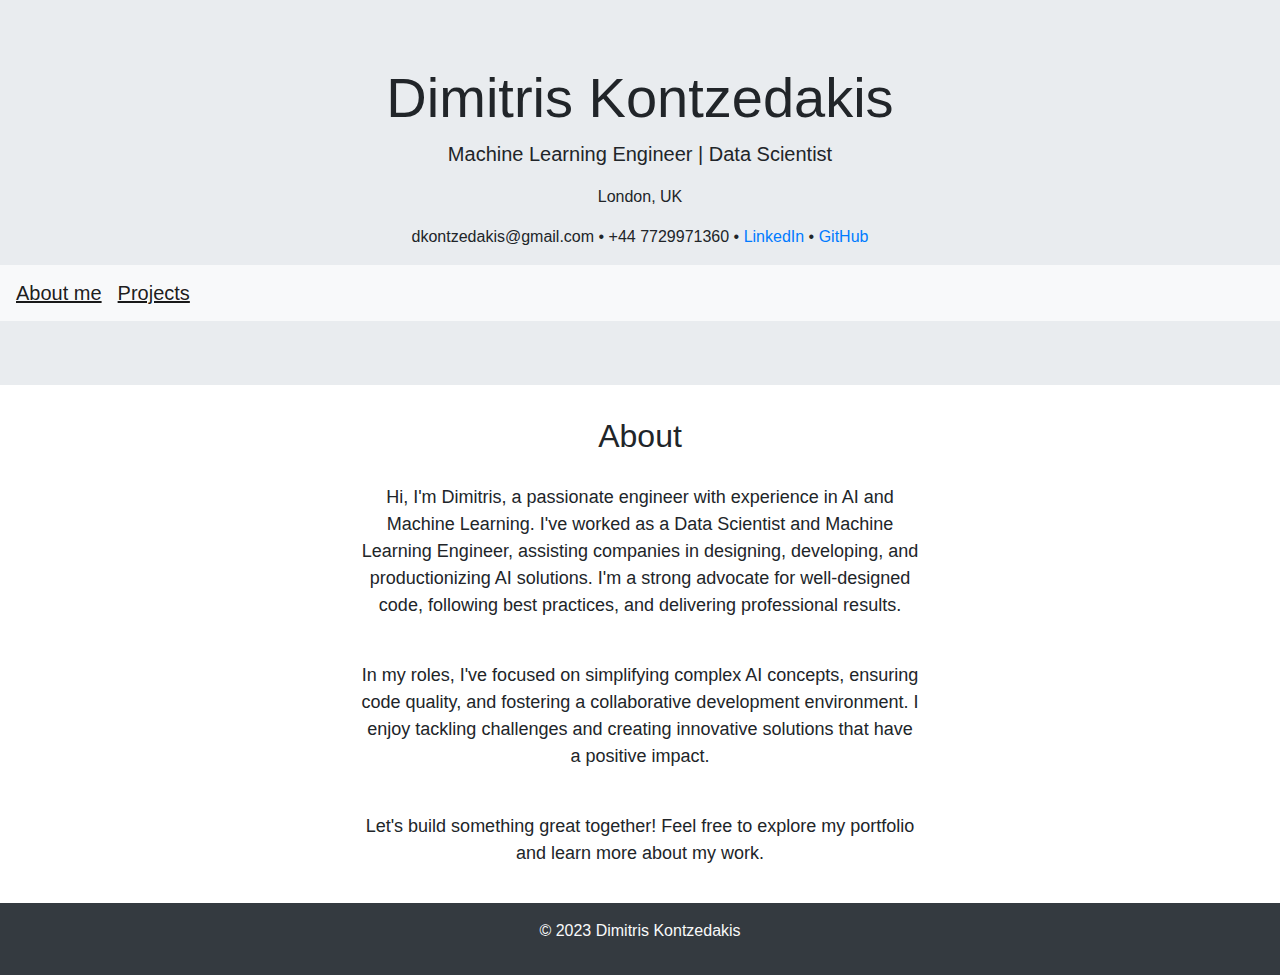
<file: index.html>
<!DOCTYPE html>
<html lang="en">
<head>
    <meta charset="UTF-8">
    <meta name="viewport" content="width=device-width, initial-scale=1.0">
    <title>Dimitris Kontzedakis - Portfolio</title>

    <!-- Add your custom CSS styles here -->
    <link rel="stylesheet" href="styles.css">

    <!-- Add any external CSS libraries or fonts if needed -->
    <link rel="stylesheet" href="https://maxcdn.bootstrapcdn.com/bootstrap/4.5.2/css/bootstrap.min.css">
    <style>
    body {
      font-family: 'Arial', sans-serif;
      text-align: center;
    }

    section {
      max-width: 600px;
      margin: 0 auto;
      padding: 20px;
      font-size: 18px;
    }
  </style>
</head>
<body>


<!-- Header Section -->
<header class="jumbotron jumbotron-fluid text-center">
    <div class="container">
        <h1 class="display-4">Dimitris Kontzedakis</h1>
        <p class="lead">Machine Learning Engineer | Data Scientist</p>
        <p>London, UK</p>
        <p>dkontzedakis@gmail.com • +44 7729971360 • <a href="https://www.linkedin.com/in/dimitris-kontzedakis/">LinkedIn</a>
            • <a href="https://github.com/jimkon">GitHub</a></p>
        <!-- Add a brief introduction or tagline -->
    </div>
    <!-- Navigation Bar -->
    <nav class="navbar navbar-expand-lg navbar-light bg-light">
        <a class="navbar-brand" href="index.html"><u>About me</u></a>
        <a class="navbar-brand" href="projects.html"><u>Projects</u></a>
<!--        <a class="navbar-brand" href="cv/CV.html"><u>CV</u></a>-->

        <button class="navbar-toggler" type="button" data-toggle="collapse" data-target="#navbarNav"
                aria-controls="navbarNav" aria-expanded="false" aria-label="Toggle navigation">
            <span class="navbar-toggler-icon"></span>
        </button>
    </nav>
</header>


<div>
    <h2>About</h2>
    <section>
    <p>
      Hi, I'm Dimitris, a passionate engineer with experience in AI and Machine Learning. I've worked as a Data Scientist and Machine Learning Engineer, assisting companies in designing, developing, and productionizing AI solutions. I'm a strong advocate for well-designed code, following best practices, and delivering professional results.
    </p>
        <br>

    <p>
      In my roles, I've focused on simplifying complex AI concepts, ensuring code quality, and fostering a collaborative development environment. I enjoy tackling challenges and creating innovative solutions that have a positive impact.
    </p>
        <br>
    <p>
      Let's build something great together! Feel free to explore my portfolio and learn more about my work.
    </p>
  </section>
</div>
<!--    &lt;!&ndash; Portfolio Tab &ndash;&gt;-->
<!--    <div id="portfolio" class="tab-pane">-->
<!--        <section class="py-5">-->
<!--            <div class="container">-->
<!--                <h2 class="text-center">Portfolio</h2>-->
<!--                &lt;!&ndash; Add your portfolio items, projects, or works here &ndash;&gt;-->
<!--            </div>-->
<!--        </section>-->
<!--    </div>-->

<!--    &lt;!&ndash; Resume Tab &ndash;&gt;-->
<!--    <div id="resume" class="tab-pane">-->
<!--        <section class="py-5">-->
<!--            <div class="container">-->
<!--                <h2 class="text-center">Resume</h2>-->
<!--                &lt;!&ndash; Add your resume content here &ndash;&gt;-->
<!--            </div>-->
<!--        </section>-->
<!--    </div>-->


<!-- Footer Section -->
<footer class="bg-dark text-light text-center py-3">
    <div class="container">
        <p>&copy; 2023 Dimitris Kontzedakis</p>
        <!-- Add your contact information, social media links, and any additional content -->
    </div>
</footer>

<!-- Add your JavaScript scripts or external libraries here -->
<script src="https://code.jquery.com/jquery-3.5.1.slim.min.js"></script>
<script src="https://cdn.jsdelivr.net/npm/@popperjs/core@2.9.3/dist/umd/popper.min.js"></script>
<script src="https://stackpath.bootstrapcdn.com/bootstrap/4.5.2/js/bootstrap.min.js"></script>
</body>
</html>
</file>
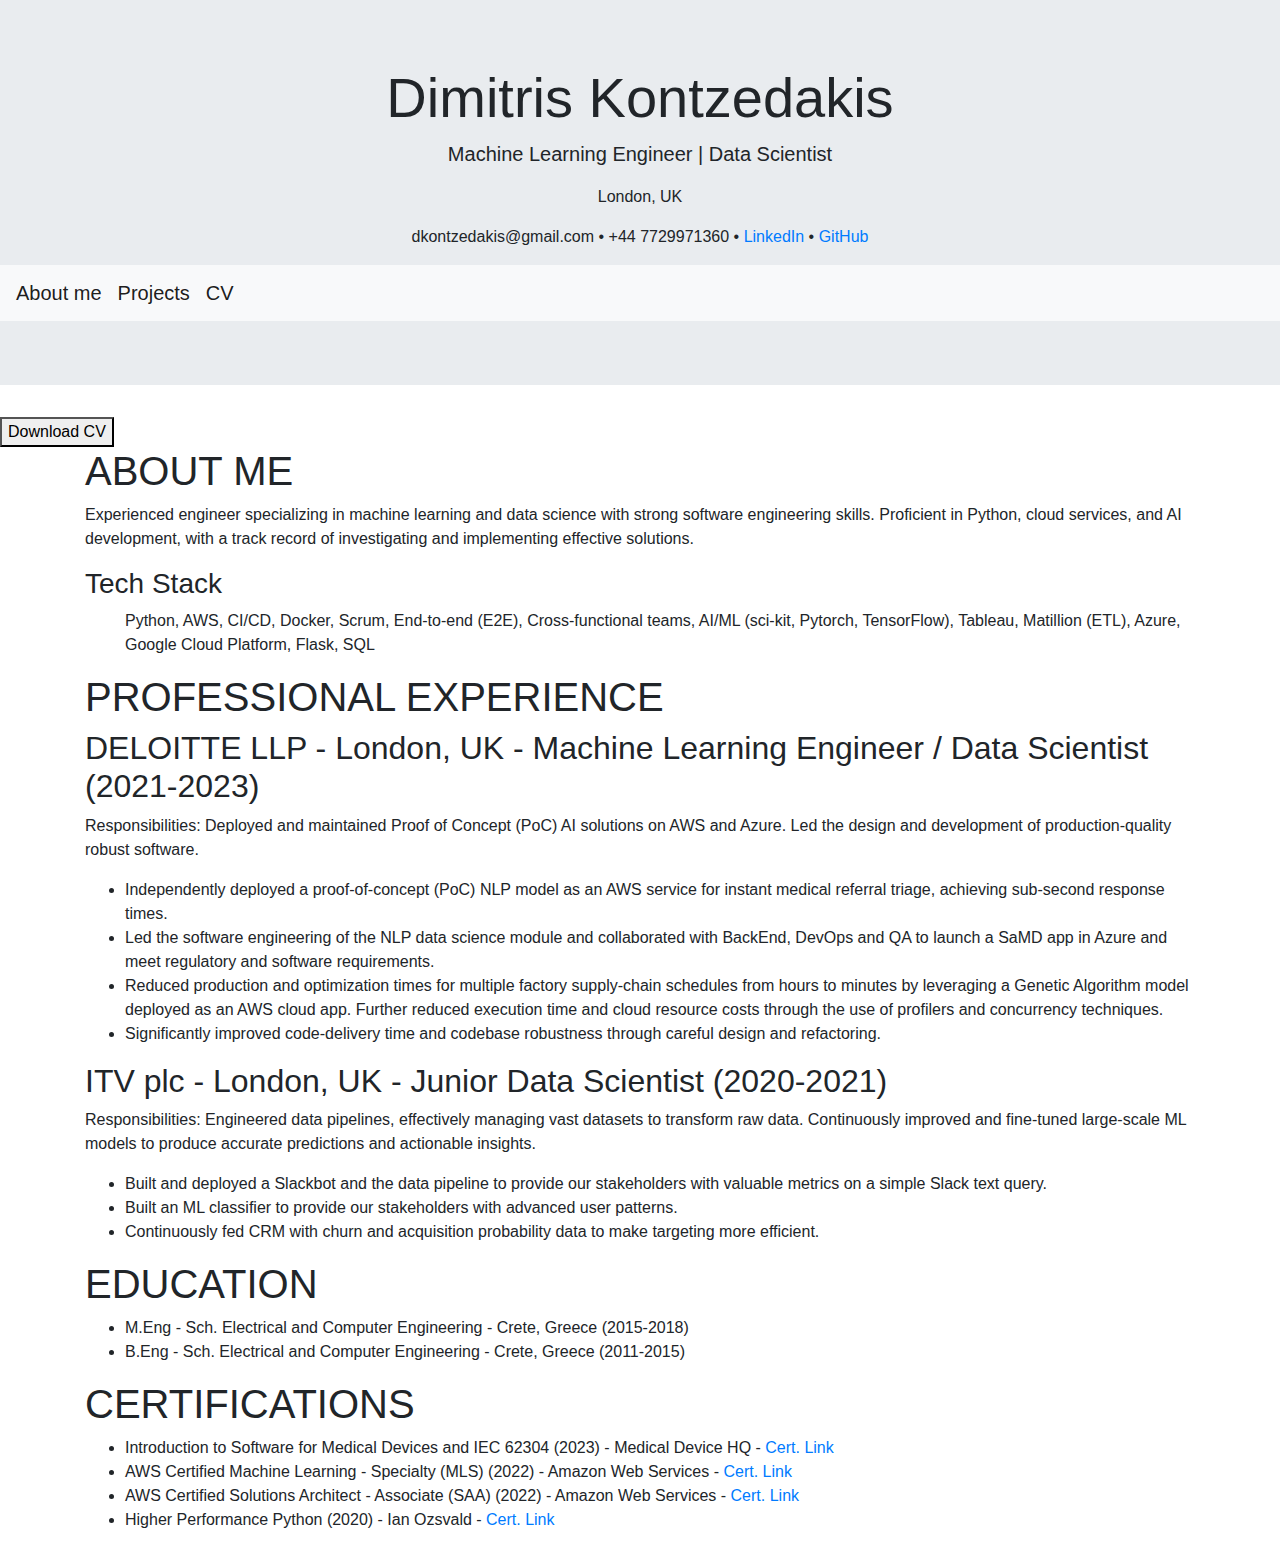
<file: cv/CV.html>
<!DOCTYPE html>
<html lang="en">
<head>
    <meta charset="UTF-8">
    <meta name="viewport" content="width=device-width, initial-scale=1.0">
    <title>Dimitrios Kontzedakis - CV</title>


    <!-- Add any external CSS libraries or fonts if needed -->
    <link rel="stylesheet" href="https://maxcdn.bootstrapcdn.com/bootstrap/4.5.2/css/bootstrap.min.css">
    <link rel="stylesheet" href="../styles.css">
    <link rel="stylesheet" href="../cv/styles.css">

</head>
<body>

<header class="jumbotron jumbotron-fluid text-center">
    <div class="container">
        <h1 class="display-4">Dimitris Kontzedakis</h1>
        <p class="lead">Machine Learning Engineer | Data Scientist</p>
        <p>London, UK</p>
        <p>dkontzedakis@gmail.com • +44 7729971360 • <a href="https://www.linkedin.com/in/dimitris-kontzedakis/">LinkedIn</a>
            • <a href="https://github.com/jimkon">GitHub</a></p>
        <!-- Add a brief introduction or tagline -->
    </div>
    <!-- Navigation Bar -->
    <nav class="navbar navbar-expand-lg navbar-light bg-light">
        <a class="navbar-brand" href="../index.html">About me</a>
        <a class="navbar-brand" href="../projects.html">Projects</a>
        <a class="navbar-brand" href="CV.html">CV</a>

        <button class="navbar-toggler" type="button" data-toggle="collapse" data-target="#navbarNav"
                aria-controls="navbarNav" aria-expanded="false" aria-label="Toggle navigation">
            <span class="navbar-toggler-icon"></span>
        </button>
    </nav>
</header>
<button onclick="downloadCV()">Download CV</button>

<!-- Add this script at the end of your body or in the head of your HTML -->
<script>
    function downloadCV() {
        // Replace 'path/to/your/cv.pdf' with the actual path to your CV file
        var downloadLink = document.createElement("a");
        downloadLink.href = "path/to/your/cv.pdf";
        downloadLink.download = "Dimitrios_Kontzedakis_CV.pdf";
        document.body.appendChild(downloadLink);
        downloadLink.click();
        document.body.removeChild(downloadLink);
    }
</script>

<div class="container">
    <div class="aboutme">
        <h1>ABOUT ME</h1>
        <p>
            Experienced engineer specializing in machine learning and data science with strong software engineering
            skills. Proficient in Python, cloud services, and AI development, with a track record of investigating and
            implementing effective solutions.
        </p>
        <h3>Tech Stack</h3>
        <ul>
            Python,
            AWS,
            CI/CD,
            Docker,
            Scrum,
            End-to-end (E2E),
            Cross-functional teams,
            AI/ML (sci-kit, Pytorch, TensorFlow),
            Tableau,
            Matillion (ETL),
            Azure,
            Google Cloud Platform,
            Flask,
            SQL
        </ul>
    </div>
    <div class="experience">
        <h1>PROFESSIONAL EXPERIENCE</h1>
        <h2>DELOITTE LLP - London, UK - Machine Learning Engineer / Data Scientist (2021-2023)</h2>
        <p>Responsibilities: Deployed and maintained Proof of Concept (PoC) AI solutions on AWS and Azure. Led the
            design and development of production-quality robust software.</p>
        <ul>
            <li>Independently deployed a proof-of-concept (PoC) NLP model as an AWS service for instant medical referral
                triage, achieving sub-second response times.
            </li>
            <li>Led the software engineering of the NLP data science module and collaborated with BackEnd, DevOps and QA
                to launch a SaMD app in Azure and meet regulatory and software requirements.
            </li>
            <li>Reduced production and optimization times for multiple factory supply-chain schedules from hours to
                minutes by leveraging a Genetic Algorithm model deployed as an AWS cloud app. Further reduced execution
                time and cloud resource costs through the use of profilers and concurrency techniques.
            </li>
            <li>Significantly improved code-delivery time and codebase robustness through careful design and
                refactoring.
            </li>
        </ul>
        <h2>ITV plc - London, UK - Junior Data Scientist (2020-2021)</h2>
        <p>Responsibilities: Engineered data pipelines, effectively managing vast datasets to transform raw data.
            Continuously improved and fine-tuned large-scale ML models to produce accurate predictions and actionable
            insights.</p>
        <ul>
            <li>Built and deployed a Slackbot and the data pipeline to provide our stakeholders with valuable metrics on
                a simple Slack text query.
            </li>
            <li>Built an ML classifier to provide our stakeholders with advanced user patterns.</li>
            <li>Continuously fed CRM with churn and acquisition probability data to make targeting more efficient.</li>
        </ul>
    </div>
    <div class="education">
        <h1>EDUCATION</h1>
        <ul>
            <li>M.Eng - Sch. Electrical and Computer Engineering - Crete, Greece (2015-2018)</li>
            <li>B.Eng - Sch. Electrical and Computer Engineering - Crete, Greece (2011-2015)</li>
        </ul>
    </div>
    <div class="certifications">
        <h1>CERTIFICATIONS</h1>
        <ul>
            <li>Introduction to Software for Medical Devices and IEC 62304 (2023) - Medical Device HQ - <a
                    href="https://drive.google.com/file/d/1pYwdK1mwbcvn6OvWtfQRe4jFx7CLM95j/view?usp=share_link">Cert.
                Link</a></li>
            <li>AWS Certified Machine Learning - Specialty (MLS) (2022) - Amazon Web Services - <a
                    href="https://www.credly.com/badges/4cebfaa4-7f07-4d20-b435-a3a1e3b60d1f?source=linked_in_profile">Cert.
                Link</a></li>
            <li>AWS Certified Solutions Architect - Associate (SAA) (2022) - Amazon Web Services - <a
                    href="https://www.credly.com/badges/fd940c11-17c9-4f0f-bd25-4c24dd7e26da?source=linked_in_profile">Cert.
                Link</a></li>
            <li>Higher Performance Python (2020) - Ian Ozsvald - <a
                    href="https://drive.google.com/file/d/1jPOvkWr4_QUzoDgjHsCKPPageCNsZyNT/view?usp=sharing">Cert.
                Link</a></li>
        </ul>
    </div>
</div>
</body>
</html>
</file>
<file: styles.css>
.tabs {
    display: flex;
    margin-bottom: 10px;
}

.tab-item {
    cursor: pointer;
    padding: 10px;
    margin-right: 10px;
    border: 1px solid #ccc;
    border-radius: 5px;
}

.tab-item:hover {
    background-color: #f0f0f0;
}

.project-details {
    margin-top: 10px;
}

/* Style for h2 element within .personal_project */
.personal_project h2 {
    margin-left: 20px; /* Adjust the value as needed */
}

/* Style for p element within .personal_project */
.personal_project p {
    text-align: center;
}
</file>
<file: cv/styles.css>
/*!* Reset some default styles *!*/
/*!*body, h1, h2, h3, p, ul, li {*!*/
/*!*    margin: 0;*!*/
/*!*    padding: 0;*!*/
/*!*}*!*/

/*!*body {*!*/
/*!*    font-family: 'Arial', sans-serif;*!*/
/*!*    line-height: 1.2;*!*/
/*!*    color: #333;*!*/
/*!*}*!*/

/*.container {*/
/*    max-width: 800px;*/
/*    margin: 0 auto;*/
/*}*/

/*!* Header styles *!*/
/*header {*/
/*    background-color: #007BFF;*/
/*    color: #fff;*/
/*    padding: 20px 0;*/
/*}*/

/*header h1 {*/
/*    font-size: 1.5em;*/

/*}*/

/*header p {*/
/*    font-size: 1.2em;*/
/*}*/

/*!* Navigation Bar styles *!*/
/*.navbar {*/
/*    background-color: #f8f9fa;*/
/*}*/

/*.navbar a {*/
/*    color: #007BFF;*/
/*    margin-right: 20px;*/
/*}*/

/*!* Section styles *!*/
/*.section {*/
/*    margin-bottom: 40px;*/
/*}*/

/*.section h1 {*/
/*    color: #007BFF;*/
/*    font-size: 1.8em;*/
/*}*/

/*!* List styles *!*/
/*ul {*/
/*    list-style-type: none;*/
/*}*/

/*ul li {*/
/*    margin-bottom: 8px;*/
/*}*/

/*!* Link styles *!*/
/*a {*/
/*    color: #007BFF;*/
/*    text-decoration: none;*/
/*}*/

/*a:hover {*/
/*    text-decoration: underline;*/
/*}*/
</file>
